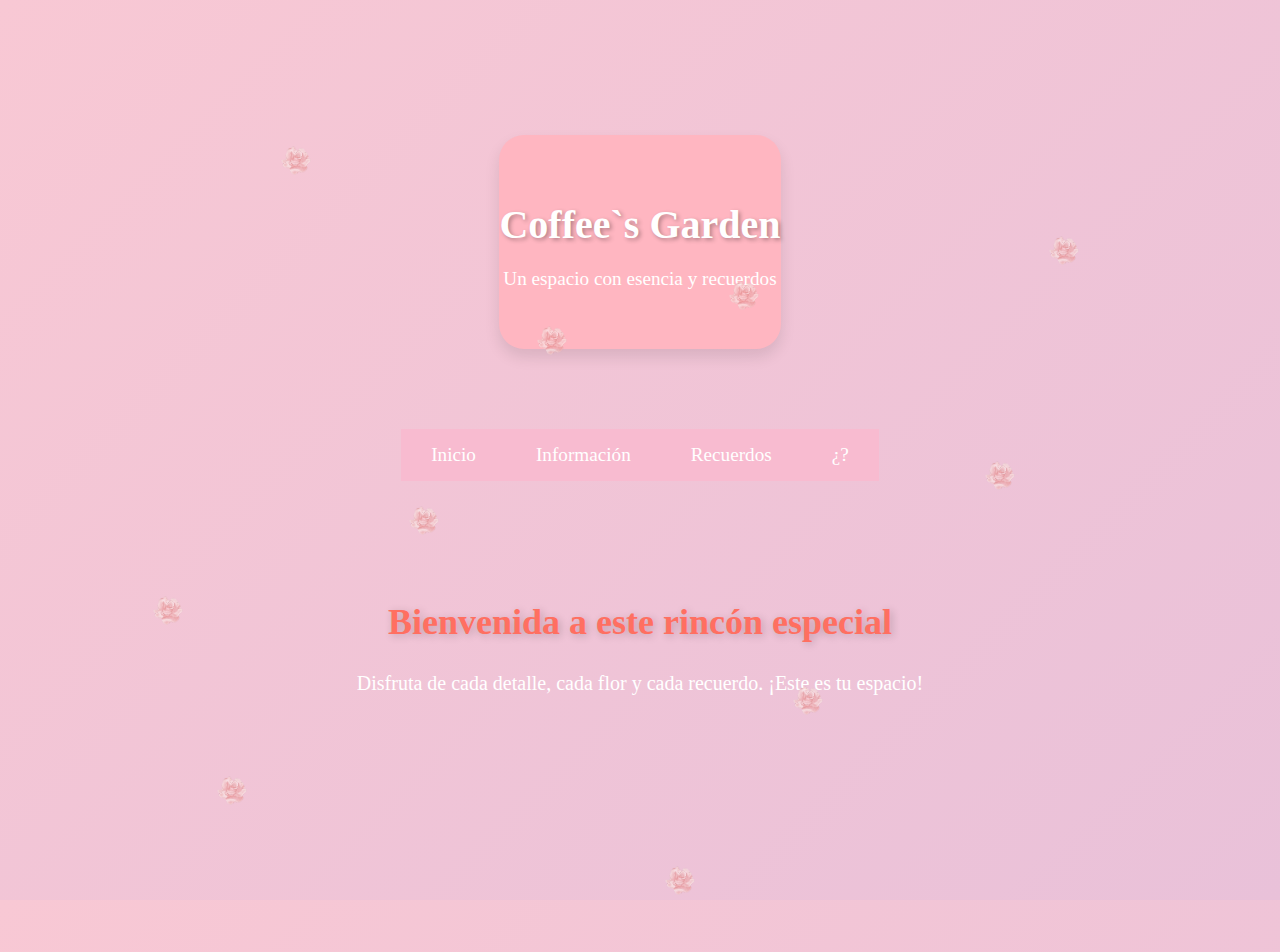
<file: index.html>
<!DOCTYPE html>
<html lang="es">
<head>
  <meta charset="UTF-8">
  <meta name="viewport" content="width=device-width, initial-scale=1.0">
  <title>Coffee`s Garden</title>
  <link rel="stylesheet" href="styles.css">
  <style>
    /* Fondo pastel suave con un toque de textura */
    body {
      margin: 0;
      padding: 0;
      background: linear-gradient(135deg, #f8c8d4, #e9c1d9); /* Fondo degradado pastel */
      font-family: 'Dancing Script', cursive;
      display: flex;
      flex-direction: column;
      align-items: center;
      justify-content: center;
      height: 100vh;
      overflow: hidden;
    }

    /* Estilo para el encabezado */
    header {
      background: #ffb6c1;
      padding: 40px 0;
      text-align: center;
      border-radius: 25px;
      box-shadow: 0 8px 15px rgba(0, 0, 0, 0.1);
      margin-bottom: 60px;
    }

    header h1 {
      font-size: 48px;
      color: #ffffff;
      text-shadow: 2px 2px 4px rgba(0, 0, 0, 0.3);
    }

    header p {
      font-size: 20px;
      color: #fff;
      font-weight: 300;
    }

    /* Estilo de la navegación */
    nav {
      margin: 20px 0;
    }

    nav ul {
      list-style: none;
      padding: 0;
      display: flex;
      justify-content: center;
    }

    nav li {
      margin: 0 20px;
    }

    nav a {
      text-decoration: none;
      font-size: 18px;
      color: #ff6f61;
      font-weight: 500;
      position: relative;
      padding: 5px;
      transition: all 0.3s ease;
    }

    nav a::after {
      content: "";
      position: absolute;
      bottom: 0;
      left: 0;
      width: 100%;
      height: 2px;
      background: #ffb6c1;
      transform: scaleX(0);
      transform-origin: bottom right;
      transition: transform 0.25s ease-out;
    }

    nav a:hover::after {
      transform: scaleX(1);
      transform-origin: bottom left;
    }

    /* Sección principal (Bienvenida) */
    .section {
      text-align: center;
      padding: 50px;
      margin-top: 20px;
    }

    .hero h2 {
      font-size: 36px;
      color: #ff6f61;
      text-shadow: 2px 2px 8px rgba(0, 0, 0, 0.2);
    }

    .hero p {
      font-size: 20px;
      color: #fff;
      font-weight: 300;
    }

    /* Imágenes de flores con animación */
    .flower {
      position: absolute;
      animation: float 6s ease-in-out infinite;
    }

    .flower-1 {
      top: 10%;
      left: 20%;
    }

    .flower-2 {
      top: 50%;
      left: 30%;
    }

    .flower-3 {
      top: 70%;
      left: 60%;
    }

    .flower-4 {
      top: 30%;
      left: 40%;
    }

    .flower-5 {
      top: 80%;
      left: 15%;
    }

    .flower-6 {
      top: 45%;
      left: 75%;
    }

    .flower-7 {
      top: 60%;
      left: 10%;
    }

    .flower-8 {
      top: 20%;
      left: 80%;
    }

    .flower-9 {
      top: 25%;
      left: 55%;
    }

    .flower-10 {
      top: 90%;
      left: 50%;
    }

    /* Animación de las flores */
    @keyframes float {
      0% {
        transform: translateY(0);
      }
      50% {
        transform: translateY(-15px);
      }
      100% {
        transform: translateY(0);
      }
    }

    /* Botón de llamada a la acción (e.g., "Volver al Inicio") */
    .back-button {
      margin-top: 30px;
      padding: 12px 25px;
      font-size: 18px;
      background-color: #f1c6d9;
      color: #ff6f61;
      border: none;
      border-radius: 30px;
      cursor: pointer;
      box-shadow: 0 5px 10px rgba(0, 0, 0, 0.1);
      transition: all 0.3s ease;
    }

    .back-button:hover {
      background-color: #ffb6c1;
      transform: translateY(-2px);
      box-shadow: 0 8px 15px rgba(0, 0, 0, 0.2);
    }
  </style>
</head>
<body>

  <!-- HEADER: Encabezado con saludo -->
  <header>
    <div class="header-content">
      <h1>Coffee`s Garden</h1>
      <p>Un espacio con esencia y recuerdos</p>
    </div>
  </header>

  <!-- NAVEGACIÓN -->
  <nav>
    <ul>
      <li><a href="index.html">Inicio</a></li>
      <li><a href="informacion.html">Información</a></li>
      <li><a href="recuerdos.html">Recuerdos</a></li>
      <li><a href="sorpresa.html">¿?</a></li>
    </ul>
  </nav>

  <!-- CONTENIDO PRINCIPAL -->
  <main class="section">
    <div class="hero">
      <h2>Bienvenida a este rincón especial</h2>
      <p>Disfruta de cada detalle, cada flor y cada recuerdo. ¡Este es tu espacio!</p>
    </div>

    <!-- ELEMENTOS: Flores decorativas -->
    <img class="flower flower-1" src="assets/flower1.png" alt="Flor Aesthetic">
    <img class="flower flower-2" src="assets/flower2.png" alt="Flor Aesthetic">
    <img class="flower flower-3" src="assets/flower3.png" alt="Flor Aesthetic">
    <img class="flower flower-4" src="assets/flower1.png" alt="Flor Aesthetic">
    <img class="flower flower-5" src="assets/flower2.png" alt="Flor Aesthetic">
    <img class="flower flower-6" src="assets/flower3.png" alt="Flor Aesthetic">
    <img class="flower flower-7" src="assets/flower1.png" alt="Flor Aesthetic">
    <img class="flower flower-8" src="assets/flower2.png" alt="Flor Aesthetic">
    <img class="flower flower-9" src="assets/flower3.png" alt="Flor Aesthetic">
    <img class="flower flower-10" src="assets/flower1.png" alt="Flor Aesthetic">
  </main>

</body>
</html>
</file>
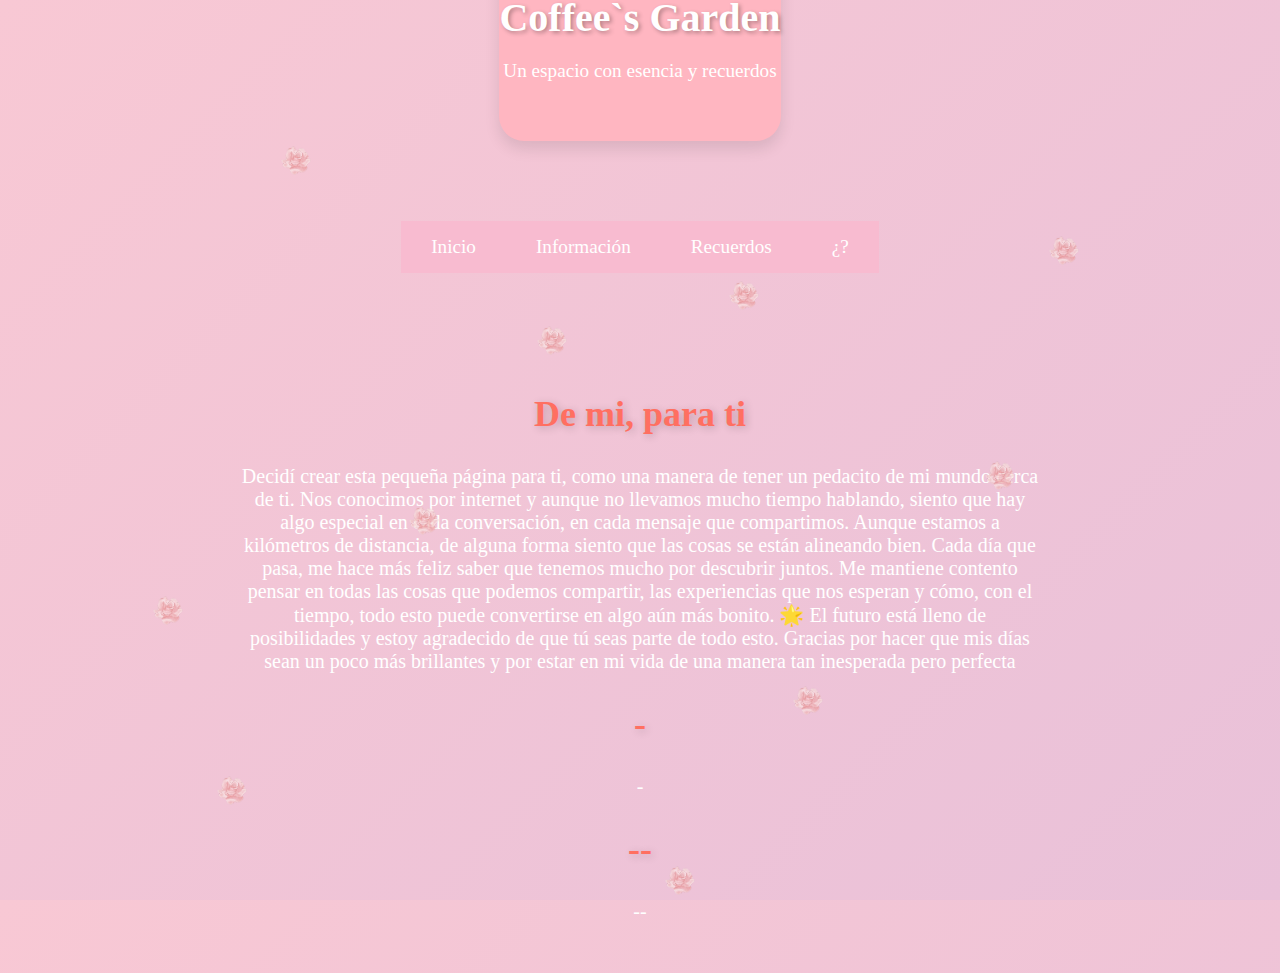
<file: informacion.html>
<!DOCTYPE html>
<html lang="es">
<head>
  <meta charset="UTF-8">
  <meta name="viewport" content="width=device-width, initial-scale=1.0">
  <title>Información - Coffee`s Garden</title>
  <link rel="stylesheet" href="styles.css">
  <style>
    /* Fondo pastel suave con un toque de textura */
    body {
      margin: 0;
      padding: 0;
      background: linear-gradient(135deg, #f8c8d4, #e9c1d9); /* Fondo degradado pastel */
      font-family: 'Dancing Script', cursive;
      display: flex;
      flex-direction: column;
      align-items: center;
      justify-content: center;
      height: 100vh;
      overflow: hidden;
    }

    /* Estilo para el encabezado */
    header {
      background: #ffb6c1;
      padding: 40px 0;
      text-align: center;
      border-radius: 25px;
      box-shadow: 0 8px 15px rgba(0, 0, 0, 0.1);
      margin-bottom: 60px;
    }

    header h1 {
      font-size: 48px;
      color: #ffffff;
      text-shadow: 2px 2px 4px rgba(0, 0, 0, 0.3);
    }

    header p {
      font-size: 20px;
      color: #fff;
      font-weight: 300;
    }

    /* Estilo de la navegación */
    nav {
      margin: 20px 0;
    }

    nav ul {
      list-style: none;
      padding: 0;
      display: flex;
      justify-content: center;
    }

    nav li {
      margin: 0 20px;
    }

    nav a {
      text-decoration: none;
      font-size: 18px;
      color: #ff6f61;
      font-weight: 500;
      position: relative;
      padding: 5px;
      transition: all 0.3s ease;
    }

    nav a::after {
      content: "";
      position: absolute;
      bottom: 0;
      left: 0;
      width: 100%;
      height: 2px;
      background: #ffb6c1;
      transform: scaleX(0);
      transform-origin: bottom right;
      transition: transform 0.25s ease-out;
    }

    nav a:hover::after {
      transform: scaleX(1);
      transform-origin: bottom left;
    }

    /* Sección principal (Información) */
    .section {
      text-align: center;
      padding: 50px;
      margin-top: 20px;
    }

    .info h2 {
      font-size: 36px;
      color: #ff6f61;
      text-shadow: 2px 2px 8px rgba(0, 0, 0, 0.2);
    }

    .info p {
      font-size: 20px;
      color: #fff;
      font-weight: 300;
      max-width: 800px;
      margin: 0 auto;
    }

    /* Imágenes decorativas */
    .flower {
      position: absolute;
      animation: float 6s ease-in-out infinite;
    }

    .flower-1 {
      top: 10%;
      left: 20%;
    }

    .flower-2 {
      top: 50%;
      left: 30%;
    }

    .flower-3 {
      top: 70%;
      left: 60%;
    }

    .flower-4 {
      top: 30%;
      left: 40%;
    }

    .flower-5 {
      top: 80%;
      left: 15%;
    }

    .flower-6 {
      top: 45%;
      left: 75%;
    }

    .flower-7 {
      top: 60%;
      left: 10%;
    }

    .flower-8 {
      top: 20%;
      left: 80%;
    }

    .flower-9 {
      top: 25%;
      left: 55%;
    }

    .flower-10 {
      top: 90%;
      left: 50%;
    }

    /* Animación de las flores */
    @keyframes float {
      0% {
        transform: translateY(0);
      }
      50% {
        transform: translateY(-15px);
      }
      100% {
        transform: translateY(0);
      }
    }

    /* Botón de llamada a la acción (e.g., "Volver al Inicio") */
    .back-button {
      margin-top: 30px;
      padding: 12px 25px;
      font-size: 18px;
      background-color: #f1c6d9;
      color: #ff6f61;
      border: none;
      border-radius: 30px;
      cursor: pointer;
      box-shadow: 0 5px 10px rgba(0, 0, 0, 0.1);
      transition: all 0.3s ease;
    }

    .back-button:hover {
      background-color: #ffb6c1;
      transform: translateY(-2px);
      box-shadow: 0 8px 15px rgba(0, 0, 0, 0.2);
    }
  </style>
</head>
<body>

  <!-- HEADER: Encabezado con saludo -->
  <header>
    <div class="header-content">
      <h1>Coffee`s Garden</h1>
      <p>Un espacio con esencia y recuerdos</p>
    </div>
  </header>

  <!-- NAVEGACIÓN -->
  <nav>
    <ul>
      <li><a href="index.html">Inicio</a></li>
      <li><a href="informacion.html">Información</a></li>
      <li><a href="recuerdos.html">Recuerdos</a></li>
      <li><a href="sorpresa.html">¿?</a></li>
    </ul>
  </nav>

  <!-- CONTENIDO PRINCIPAL -->
  <main class="section">
    <div class="info">
      <h2>De mi, para ti</h2>
      <p>Decidí crear esta pequeña página para ti, como una manera de tener un pedacito de mi mundo cerca de ti. Nos conocimos por internet y aunque no llevamos mucho tiempo hablando, siento que hay algo especial en cada conversación, en cada mensaje que compartimos.

        Aunque estamos a kilómetros de distancia, de alguna forma siento que las cosas se están alineando bien. Cada día que pasa, me hace más feliz saber que tenemos mucho por descubrir juntos. Me mantiene contento pensar en todas las cosas que podemos compartir, las experiencias que nos esperan y cómo, con el tiempo, todo esto puede convertirse en algo aún más bonito. 🌟
        
        El futuro está lleno de posibilidades y estoy agradecido de que tú seas parte de todo esto. Gracias por hacer que mis días sean un poco más brillantes y por estar en mi vida de una manera tan inesperada pero perfecta</p>

      <h2>-</h2>
      <p>-</p>

      <h2>--</h2>
      <p>--</p>
    </div>

    <!-- ELEMENTOS: Flores decorativas -->
    <img class="flower flower-1" src="assets/flower1.png" alt="Flor Aesthetic">
    <img class="flower flower-2" src="assets/flower2.png" alt="Flor Aesthetic">
    <img class="flower flower-3" src="assets/flower3.png" alt="Flor Aesthetic">
    <img class="flower flower-4" src="assets/flower1.png" alt="Flor Aesthetic">
    <img class="flower flower-5" src="assets/flower2.png" alt="Flor Aesthetic">
    <img class="flower flower-6" src="assets/flower3.png" alt="Flor Aesthetic">
    <img class="flower flower-7" src="assets/flower1.png" alt="Flor Aesthetic">
    <img class="flower flower-8" src="assets/flower2.png" alt="Flor Aesthetic">
    <img class="flower flower-9" src="assets/flower3.png" alt="Flor Aesthetic">
    <img class="flower flower-10" src="assets/flower1.png" alt="Flor Aesthetic">
  </main>

</body>
</html>
</file>
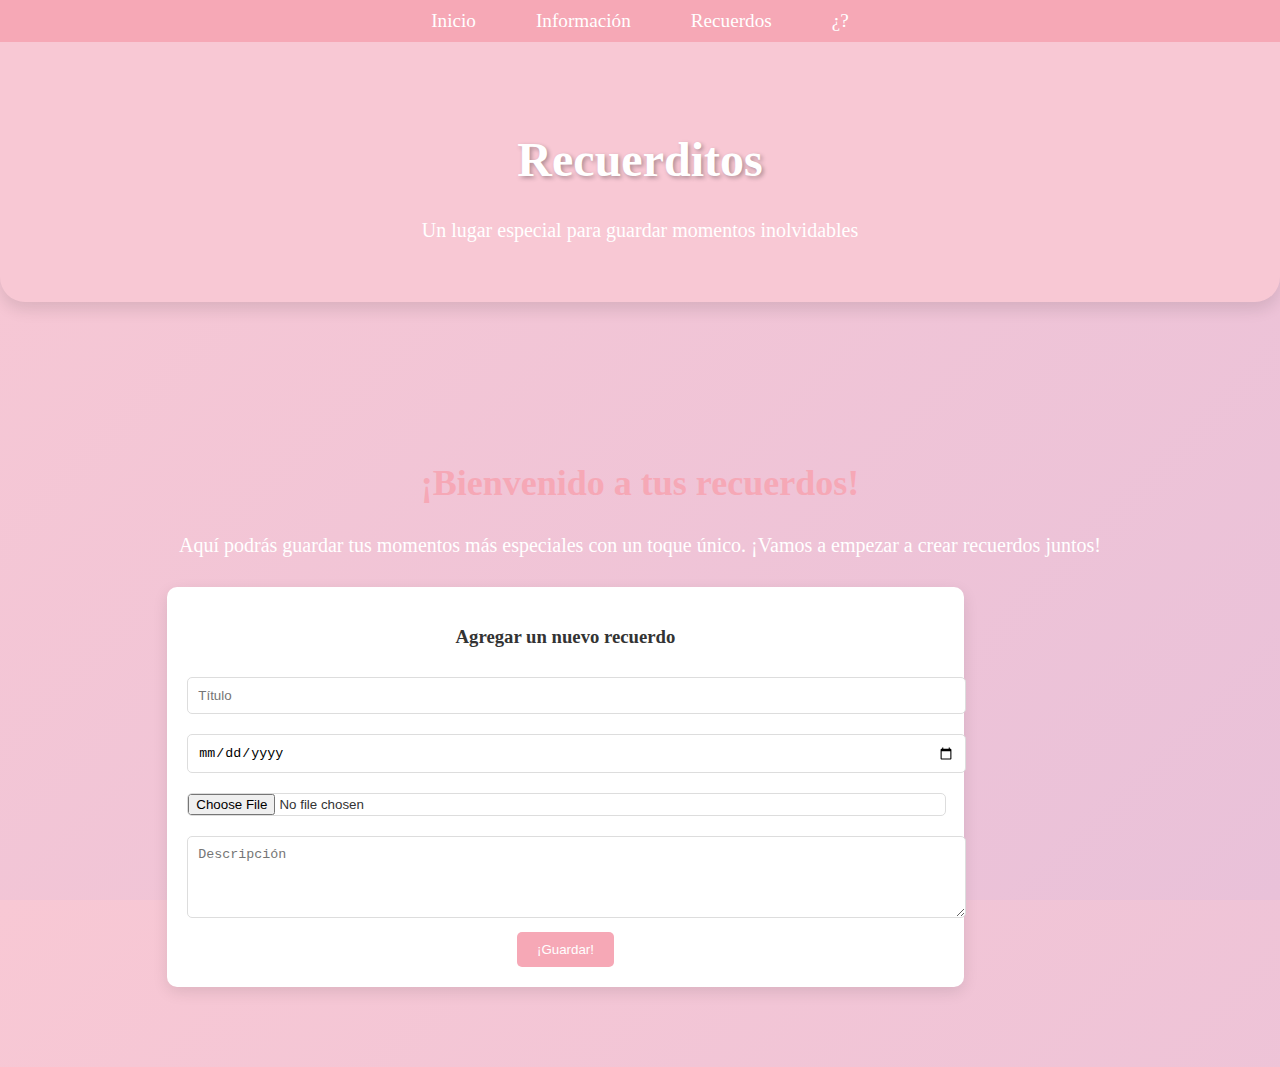
<file: recuerdos.html>
<!DOCTYPE html>
<html lang="es">
<head>
    <meta charset="UTF-8">
    <meta name="viewport" content="width=device-width, initial-scale=1.0">
    <title>Recuerditos</title>
    <link rel="stylesheet" href="styles.css">
    <style>
        body {
            margin: 0;
            padding: 0;
            background: linear-gradient(135deg, #f8c8d4, #e9c1d9);
            font-family: 'Dancing Script', cursive;
            display: flex;
            flex-direction: column;
            align-items: center;
            justify-content: flex-start;
            height: 100vh;
        }

        /* Barra de navegación */
        nav {
            width: 100%;
            background: #f6a8b6;
            padding: 10px 0;
            position: fixed;
            top: 0;
            left: 0;
            z-index: 10;
        }

        nav ul {
            list-style: none;
            padding: 0;
            display: flex;
            justify-content: center;
        }

        nav li {
            margin: 0 20px;
        }

        nav a {
            text-decoration: none;
            font-size: 18px;
            color: #fff;
            font-weight: 500;
            padding: 5px;
            transition: all 0.3s ease;
        }

        nav a:hover {
            color: #ffb6c1;
            border-bottom: 2px solid #fff;
        }

        /* Encabezado */
        header {
            background: #f8c8d4;
            padding: 100px 0 40px 0; /* Añadido espacio para la barra de navegación */
            text-align: center;
            border-radius: 25px;
            box-shadow: 0 8px 15px rgba(0, 0, 0, 0.1);
            width: 100%;
        }

        header h1 {
            font-size: 48px;
            color: #ffffff;
            text-shadow: 2px 2px 4px rgba(0, 0, 0, 0.3);
        }

        header p {
            font-size: 20px;
            color: #fff;
            font-weight: 300;
        }

        .section {
            text-align: center;
            padding: 50px;
            margin-top: 80px; /* Ajuste para no solaparse con la barra de navegación */
        }

        .hero h2 {
            font-size: 36px;
            color: #f6a8b6;
        }

        .hero p {
            font-size: 20px;
            color: #fff;
            font-weight: 300;
        }

        .post-form {
            background-color: #fff;
            border-radius: 10px;
            padding: 20px;
            box-shadow: 0 5px 15px rgba(0, 0, 0, 0.1);
            width: 80%;
            margin-top: 30px;
        }

        .post-form input, .post-form textarea {
            width: 100%;
            padding: 10px;
            margin: 10px 0;
            border: 1px solid #ddd;
            border-radius: 5px;
        }

        .post-form input[type="file"] {
            padding: 0;
        }

        .post-button {
            background-color: #f6a8b6;
            color: white;
            padding: 10px 20px;
            border: none;
            border-radius: 5px;
            cursor: pointer;
        }

        .post-button:hover {
            background-color: #ffb6c1;
        }

        .posts {
            margin-top: 30px;
            width: 80%;
        }

        .post {
            background-color: #fff;
            padding: 20px;
            margin-bottom: 15px;
            border-radius: 10px;
            box-shadow: 0 4px 12px rgba(0, 0, 0, 0.1);
        }

        .post h3 {
            font-size: 24px;
            color: #f6a8b6;
        }

        .post p {
            font-size: 16px;
            color: #333;
        }

        .post img {
            max-width: 100%;
            border-radius: 10px;
            margin-top: 10px;
        }
    </style>
</head>
<body>

    <nav>
        <ul>
            <li><a href="index.html">Inicio</a></li>
            <li><a href="informacion.html">Información</a></li>
            <li><a href="recuerdos.html">Recuerdos</a></li>
            <li><a href="sorpresa.html">¿?</a></li>
        </ul>
    </nav>

    <header>
        <h1>Recuerditos</h1>
        <p>Un lugar especial para guardar momentos inolvidables</p>
    </header>

    <main class="section">
        <div class="hero">
            <h2>¡Bienvenido a tus recuerdos!</h2>
            <p>Aquí podrás guardar tus momentos más especiales con un toque único. ¡Vamos a empezar a crear recuerdos juntos!</p>
        </div>

        <!-- Formulario para publicar recuerdos -->
        <div class="post-form">
            <h3>Agregar un nuevo recuerdo</h3>
            <form id="postForm">
                <input type="text" id="postTitle" placeholder="Título" required>
                <input type="date" id="postDate" required>
                <input type="file" id="postImage" accept="image/*" required>
                <textarea id="postDescription" placeholder="Descripción" rows="4" required></textarea>
                <button type="button" class="post-button" onclick="addPost()">¡Guardar!</button>
            </form>
        </div>

        <!-- Sección de posts guardados -->
        <div class="posts" id="postsList"></div>

    </main>

    <script>
        const postsList = document.getElementById('postsList');

        function addPost() {
            const title = document.getElementById('postTitle').value;
            const date = document.getElementById('postDate').value;
            const image = document.getElementById('postImage').files[0];
            const description = document.getElementById('postDescription').value;

            if (title && date && image && description) {
                const reader = new FileReader();
                reader.onload = function(event) {
                    const post = document.createElement('div');
                    post.classList.add('post');
                    post.innerHTML = `
                        <h3>${title} - ${date}</h3>
                        <p>${description}</p>
                        <img src="${event.target.result}" alt="Imagen de ${title}">
                    `;
                    postsList.prepend(post);
                };
                reader.readAsDataURL(image);

                // Resetear el formulario
                document.getElementById('postForm').reset();
            } else {
                alert('Por favor, completa todos los campos.');
            }
        }
    </script>

</body>
</html>
</file>
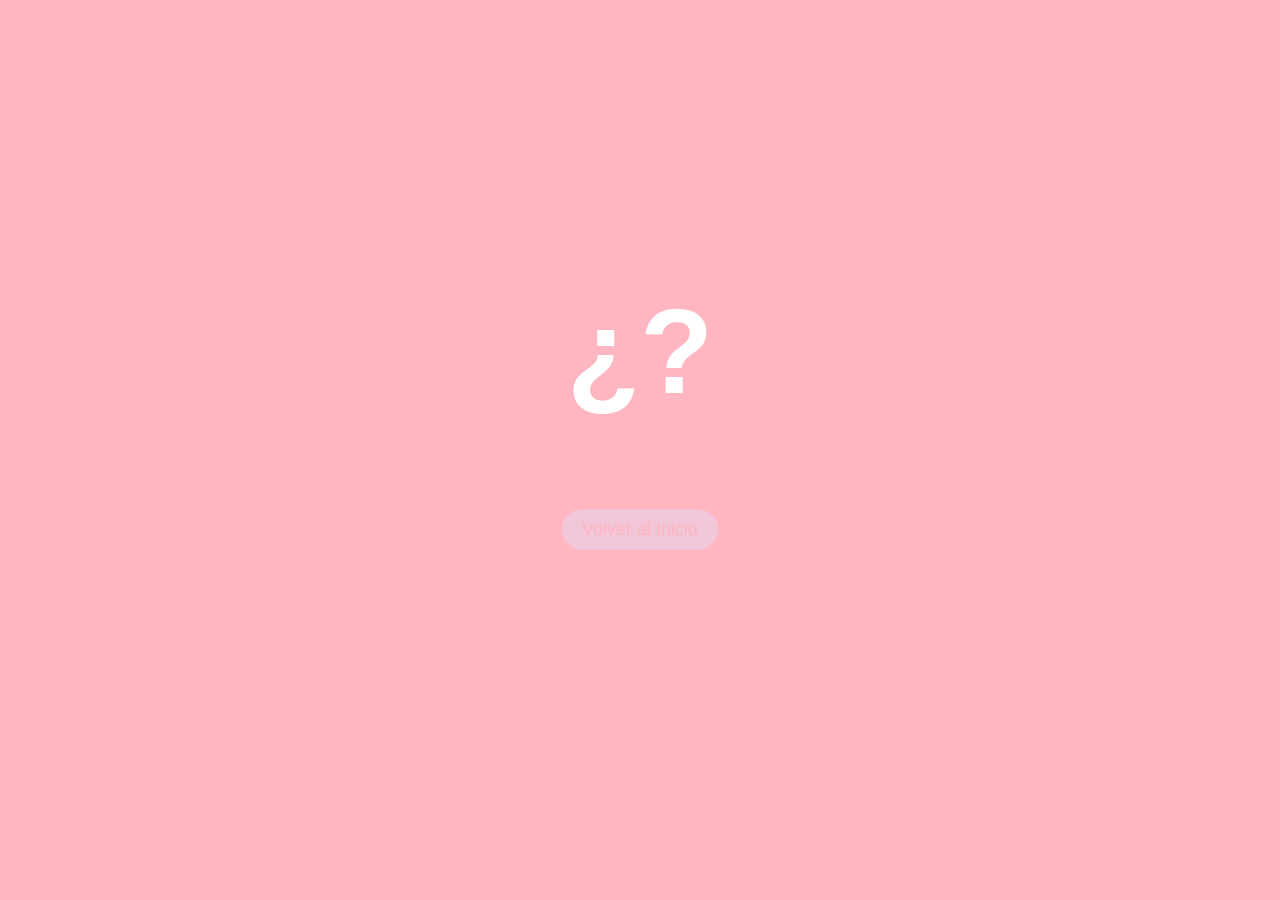
<file: sorpresa.html>
<!DOCTYPE html>
<html lang="es">
<head>
  <meta charset="UTF-8">
  <meta name="viewport" content="width=device-width, initial-scale=1.0">
  <title>Sorpresa - Regalo para Ester</title>
  <style>
    /* Fondo rosa difuminado */
    body {
      margin: 0;
      padding: 0;
      background: #ffb6c1; /* Rosa pastel */
      display: flex;
      justify-content: center;
      align-items: center;
      height: 100vh;
      font-family: Arial, sans-serif;
      flex-direction: column;
    }

    /* Estilo para los signos de pregunta */
    .question {
      font-size: 120px;
      font-weight: bold;
      color: #f1c6d9; /* Color pastel */
      text-align: center;
      transform: translateY(-50%);
    }

    .question span {
      color: #ffffff;
    }

    /* Estilo del botón de regreso */
    .back-button {
      margin-top: 20px;
      padding: 10px 20px;
      font-size: 18px;
      color: #ffb6c1;
      background-color: #f1c6d9; /* Color pastel */
      border: none;
      border-radius: 25px;
      cursor: pointer;
      transition: background-color 0.3s ease;
    }

    .back-button:hover {
      background-color: #f0a1bb; /* Color pastel más oscuro para hover */
    }
  </style>
</head>
<body>
  <!-- Contenido principal con los signos de pregunta -->
  <div class="question">
    <span>¿</span><span>?</span>
  </div>

  <!-- Botón para volver al inicio -->
  <button class="back-button" onclick="window.location.href='index.html'">Volver al Inicio</button>

</body>
</html>
</file>
<file: styles.css>
/* General */
body {
  margin: 0;
  padding: 0;
  font-family: 'Arial', sans-serif;
  background-color: #fffafc; /* Suave y pastel */
  color: #333;
  text-align: center;
}

/* Header */
.header-bg {
  width: 100%;
  padding: 40px 20px;
  background-color: #fce4ec; /* Pastel rosado */
  border-bottom: 2px solid #f8bbd0;
}

.header-content h1 {
  font-size: 2.5em;
  margin-bottom: 10px;
}

.header-content p {
  font-size: 1.2em;
  font-weight: 300;
}

/* Navegación */
nav {
  background: #f8bbd0;
  padding: 15px 0;
}

nav ul {
  list-style: none;
  padding: 0;
  margin: 0;
  display: flex;
  justify-content: center;
}

nav ul li {
  margin: 0 15px;
}

nav ul li a {
  text-decoration: none;
  font-size: 1.2em;
  color: white;
  padding: 10px 15px;
  border-radius: 10px;
  transition: background 0.3s ease-in-out;
}

nav ul li a:hover {
  background: #f48fb1;
}

/* Sección principal */
.section {
  padding: 50px 20px;
}

.hero h2 {
  font-size: 2em;
  color: #d81b60;
}

.hero p {
  font-size: 1.2em;
  color: #333;
}

/* Flores decorativas */
.flower {
  position: absolute;
  width: 80px;
  opacity: 0.7;
  transition: transform 0.5s ease-in-out;
}

.flower:hover {
  transform: scale(1.1);
}

.flower-1 { top: 10%; left: 5%; }
.flower-2 { top: 50%; right: 10%; }
.flower-3 { bottom: 10%; left: 50%; }
</file>
